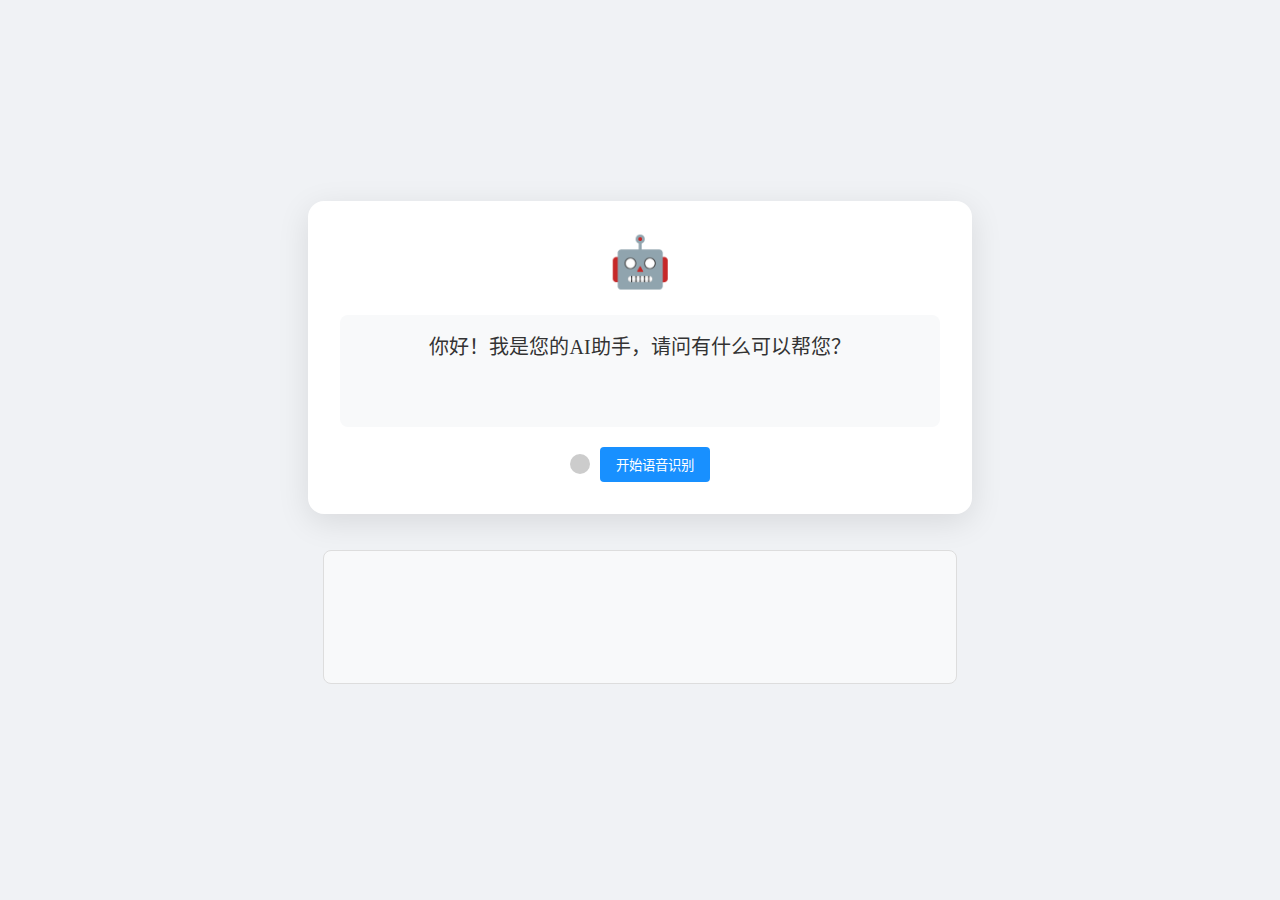
<file: 7.4/机器人静态页面.html>
<!DOCTYPE html>
<html lang="zh-CN">
<head>
    <meta charset="UTF-8">
    <meta name="viewport" content="width=device-width, initial-scale=1.0">
    <title>AI情感交互界面</title>
    <style>
        body {
            background: #f0f2f5;
            display: flex;
            flex-direction: column;
            justify-content: center;
            align-items: center;
            min-height: 100vh;
            margin: 0;
        }

        .response-box {
            width: 600px;
            background: white;
            border-radius: 16px;
            box-shadow: 0 8px 32px rgba(0,0,0,0.1);
            padding: 32px;
            transition: all 0.3s ease;
            margin-bottom: 20px;
        }

        .emoji-container {
            text-align: center;
            margin-bottom: 24px;
            animation: emoji-enter 0.5s ease;
        }

        .emoji {
            font-size: 50px;
            display: inline-block;
            transform-origin: center bottom;
            animation: emoji-bounce 1.2s infinite;
        }

        .response-text {
            font-size: 20px;
            color: #333;
            text-align: center;
            padding: 16px;
            border-radius: 8px;
            background: #f8f9fa;
            height: 80px;
        }
        
        .voice-controls {
            display: flex;
            align-items: center;
            justify-content: center;
            margin-top: 20px;
        }
        
        #status {
            width: 20px;
            height: 20px;
            border-radius: 50%;
            display: inline-block;
            margin-right: 10px;
            background: #ccc;
        }
        
        #status.active {
            background: #00c853;
            animation: pulse 1s infinite;
        }
        
        #transcript {
            width: 600px;
            border: 1px solid #ddd;
            min-height: 100px;
            padding: 1rem;
            margin: 1rem 0;
            white-space: pre-wrap;
            background: #f8f9fa;
            border-radius: 8px;
        }

        .interim {
            color: #666;
            font-style: italic;
        }
        
        button {
            padding: 8px 16px;
            border: none;
            border-radius: 4px;
            background: #1890ff;
            color: white;
            cursor: pointer;
            transition: background 0.3s;
        }
        
        button:hover {
            background: #40a9ff;
        }
        
        button:disabled {
            background: #ccc;
            cursor: not-allowed;
        }
        
        .warning-message {
            color: #ff4d4f;
            font-weight: bold;
        }
        
        @keyframes emoji-bounce {
            0%, 100% { transform: translateY(0); }
            50% { transform: translateY(-10px); }
        }
        
        /* 缩放和淡入 */
        @keyframes emoji-enter {
            0% { transform: scale(0); opacity: 0; }
            80% { transform: scale(1.1); }
            100% { transform: scale(1); opacity: 1; }
        }
        
        @keyframes pulse {
            0% { box-shadow: 0 0 0 0 rgba(0,200,83,0.4); }
            70% { box-shadow: 0 0 0 10px rgba(0,200,83,0); }
            100% { box-shadow: 0 0 0 0 rgba(0,200,83,0); }
        }
    </style>
</head>
<body>
    <div class="response-box">
        <div class="emoji-container">
            <span class="emoji">🤖</span>
        </div>
        <div class="response-text" id="responseContent">
            你好！我是您的AI助手，请问有什么可以帮您？
        </div>
        
        <div class="voice-controls">
            <span id="status"></span>
            <button id="toggleBtn">开始语音识别</button>
        </div>
    </div>

    <div id="transcript"></div>

    <script>
        // 模拟AI回答更新
        const emojis = ["🤔", "😊", "🎉", "💡", "⚠️", "❤️"];
        const responses = [
            "正在认真思考您的问题...",
            "这个建议听起来不错！需要我详细说明吗？",
            "恭喜！操作已成功完成 🎊",
            "发现创新解决方案：建议尝试...",
            "注意：该操作存在风险，请确认！",
            "感谢您的耐心等待！问题已解决 ❤️"
        ];
        
        // 获取DOM元素
        const emojiElement = document.querySelector('.emoji');
        const responseElement = document.getElementById('responseContent');
        const transcriptElement = document.getElementById('transcript');
        const statusElement = document.getElementById('status');
        const toggleButton = document.getElementById('toggleBtn');
        const emojiContainer = document.querySelector('.emoji-container');
        
        // 创建语音识别对象
        const SpeechRecognition = window.SpeechRecognition || window.webkitSpeechRecognition;
        let recognition;
        
        // 语音识别和自动切换状态变量
        let isRecognizing = false;
        let autoChangeInterval = null;
        let currentIndex = 0;
        let micPermissionGranted = false;
        
        // 初始化语音识别
        function initSpeechRecognition() {
            // 检查浏览器是否支持语音识别
            if (SpeechRecognition) {
                recognition = new SpeechRecognition();
                
                // 设置语音识别参数
                recognition.continuous = true;
                recognition.interimResults = true;
                recognition.lang = 'zh-CN';
                
                // 设置事件处理函数
                recognition.onstart = handleRecognitionStart;
                recognition.onend = handleRecognitionEnd;
                recognition.onresult = handleRecognitionResult;
                recognition.onerror = handleRecognitionError;
                
                // 绑定按钮点击事件
                toggleButton.addEventListener('click', toggleRecognition);
            
                // 尝试预先获取麦克风权限
                requestMicrophonePermission();
            
                // 浏览器不支持语音识别
                displayWarning('⚠️ 当前浏览器不支持语音识别功能');
                disableSpeechRecognition();
            }
        }
        
        
        // 显示警告信息
        function displayWarning(message) {
            transcriptElement.innerHTML = `<div class="warning-message">${message}</div>`;
        }
        
        // 禁用语音识别
        function disableSpeechRecognition() {
            toggleButton.disabled = true;
            toggleButton.textContent = '语音识别不可用';
            statusElement.style.backgroundColor = '#ff4d4f';
        }
        
        // 初始化自动表情切换
        startAutoChange();
        
        // 开始自动切换
        function startAutoChange() {
            stopAutoChange();
            
            autoChangeInterval = setInterval(() => {
                updateRobotState(currentIndex);
                currentIndex = (currentIndex + 1) % emojis.length;
            }, 3000);
        }
        
        // 停止自动切换
        function stopAutoChange() {
            if (autoChangeInterval) {
                clearInterval(autoChangeInterval);
                autoChangeInterval = null;
            }
        }
        
        // 更新机器人状态
        function updateRobotState(index) {
            emojiElement.textContent = emojis[index];
            responseElement.textContent = responses[index];
            
            // 重置并触发动画
            emojiContainer.style.animation = 'none';
            // 触发重绘
            void emojiContainer.offsetWidth;
            emojiContainer.style.animation = 'emoji-enter 0.5s ease';
        }
        
        // 处理识别开始事件
        function handleRecognitionStart() {
            isRecognizing = true;
            statusElement.classList.add('active');
            toggleButton.textContent = '停止识别';
            
            // 清除任何警告信息
            if (transcriptElement.querySelector('.warning-message')) {
                transcriptElement.innerHTML = '';
            }
            
            // 停止自动切换，显示思考表情
            stopAutoChange();
            updateRobotState(0); // 思考表情
        }
        
        // 处理识别结束事件
        function handleRecognitionEnd() {
            isRecognizing = false;
            statusElement.classList.remove('active');
            toggleButton.textContent = '开始语音识别';
            
            // 恢复自动切换
            startAutoChange();
        }
        
        // 处理识别结果事件
        function handleRecognitionResult(event) {
            let finalText = '';
            let interimText = '';
            
            // 处理识别结果
            for (let i = event.resultIndex; i < event.results.length; i++) {
                const transcript = event.results[i][0].transcript;
                if (event.results[i].isFinal) {
                    finalText += transcript + '\n';
                    
                    // 当有最终结果时，随机显示一个响应（排除思考状态）
                    if (transcript.trim() !== '') {
                        // 创建排除思考状态的索引数组 [1,2,3,4,5]
                        const availableIndices = Array.from(
                            {length: responses.length - 1}, 
                            (_, i) => i + 1
                        );
                        const randomIndex = availableIndices[
                            Math.floor(Math.random() * availableIndices.length)
                        ];
                        updateRobotState(randomIndex);
                    }
                } else {
                    interimText += transcript;
                }
            }
            
            // 更新显示内容
            transcriptElement.innerHTML = finalText.replace(/\n/g, '<br>') + 
                (interimText ? `<span class="interim">${interimText}</span>` : '');
        }
        
        // 处理识别错误事件
        function handleRecognitionError(event) {
            console.error('语音识别错误:', event.error);
            
            switch (event.error) {
                case 'not-allowed':
                case 'permission-denied':
                    displayWarning('⚠️ 请授予麦克风访问权限才能使用语音识别');
                    disableSpeechRecognition();
                    updateRobotState(4); 
                    break;
                    
                case 'audio-capture':
                    displayWarning('⚠️ 未检测到麦克风设备');
                    updateRobotState(4);
                    break;
                    
                case 'network':
                    displayWarning('⚠️ 网络连接错误，请检查您的互联网连接');
                    updateRobotState(4);
                    break;
                    
                case 'aborted':
                    // 用户或系统中止
                    break;
                    
                case 'no-speech':
                    // 没有检测到语音
                    break;
                    
                default:
                    if (!isRecognizing) return; 
                    alert(`语音识别错误: ${event.error}`);
                    updateRobotState(4); 
            }
        }
        
        // 切换语音识别状态
        function toggleRecognition() {
            if (isRecognizing) {
                recognition.stop();
            } else {
                try {
                    recognition.start();
                } catch (error) {
                    console.error('启动语音识别失败:', error);
                    
                    // 处理"already started"错误
                    if (error.name === 'InvalidStateError') {
                        try {
                            recognition.stop();
                            setTimeout(() => recognition.start(), 200);
                        } catch (e) {
                            displayWarning('⚠️ 语音识别服务异常，请刷新页面重试');
                        }
                    } else {
                        alert('启动语音识别失败，请尝试刷新页面');
                        updateRobotState(4); 
                    }
                }
            }
        }
        
        // 立即初始化语音识别，无需等待DOMContentLoaded事件
        initSpeechRecognition();
    </script>
</body>
</html>
</file>
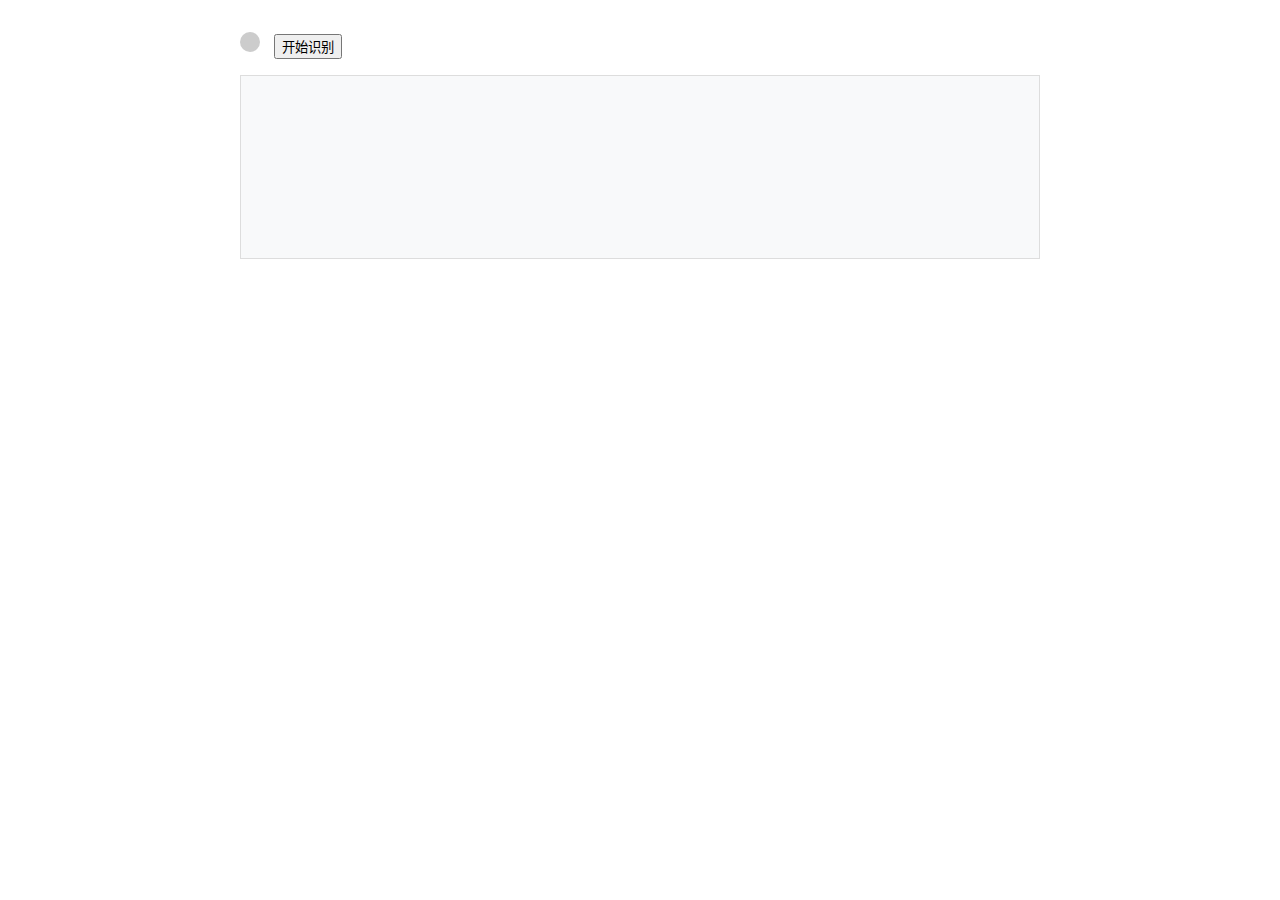
<file: 7.4/语音识别.html>
<!DOCTYPE html>
<html lang="zh-CN">
<head>
  <meta charset="UTF-8">
  <meta name="viewport" content="width=device-width, initial-scale=1.0">
  <title>语音转文字实时演示</title>
  <style>
    body {
      font-family: 'Segoe UI', sans-serif;
      max-width: 800px;
      margin: 2rem auto;
      padding: 0 1rem;
    }
    
    #status {
      width: 20px;
      height: 20px;
      border-radius: 50%;
      display: inline-block;
      margin-right: 10px;
      background: #ccc;
    }
    
    #status.active {
      background: #00c853;
      animation: pulse 1s infinite;
    }
    
    @keyframes pulse {
      0% { box-shadow: 0 0 0 0 rgba(0,200,83,0.4); }
      70% { box-shadow: 0 0 0 10px rgba(0,200,83,0); }
      100% { box-shadow: 0 0 0 0 rgba(0,200,83,0); }
    }

    #transcript {
      border: 1px solid #ddd;
      min-height: 150px;
      padding: 1rem;
      margin: 1rem 0;
      white-space: pre-wrap;
      background: #f8f9fa;
    }

    .interim {
      color: #666;
      font-style: italic;
    }
  </style>
</head>
<body>
  <!-- <h2>实时语音转文字演示</h2> -->
  
  <div>
    <span id="status"></span>
    <button id="toggleBtn">开始识别</button>
    <!-- <span id="lang">当前语言：中文</span> -->
  </div>

  <div id="transcript"></div>

  <script>
    const recognition = new (window.SpeechRecognition || window.webkitSpeechRecognition)();
    const transcriptDiv = document.getElementById('transcript');
    const statusEl = document.getElementById('status');
    const toggleBtn = document.getElementById('toggleBtn');

    // 基础配置
    recognition.continuous = true;
    recognition.interimResults = true;
    recognition.lang = 'zh-CN';

    // 状态管理
    let isRecognizing = false;

    // 事件处理
    recognition.onstart = () => {
      isRecognizing = true;
      statusEl.classList.add('active');
      toggleBtn.textContent = '停止识别';
    };

    recognition.onend = () => {
      isRecognizing = false;
      statusEl.classList.remove('active');
      toggleBtn.textContent = '开始识别';
    };

    recognition.onresult = (event) => {
      let final = '';
      let interim = '';

      for (let i = event.resultIndex; i < event.results.length; i++) {
        const transcript = event.results[i][0].transcript;
        if (event.results[i].isFinal) {
          final += transcript + '\n';
        } else {
          interim += transcript;
        }
      }

      transcriptDiv.innerHTML = final.replace(/\n/g, '<br>') + 
        `<span class="interim">${interim}</span>`;
    };

    recognition.onerror = (event) => {
      console.error('识别错误:', event.error);
      alert(`识别错误: ${event.error}`);
    };

    // 按钮控制
    toggleBtn.addEventListener('click', () => {
      if (isRecognizing) {
        recognition.stop();
      } else {
        recognition.start();
      }
    });

    // 权限检测
    if (!('webkitSpeechRecognition' in window)) {
      transcriptDiv.innerHTML = '⚠️ 当前浏览器不支持语音识别功能';
      toggleBtn.disabled = true;
    }
  </script>
</body>
</html>
</file>
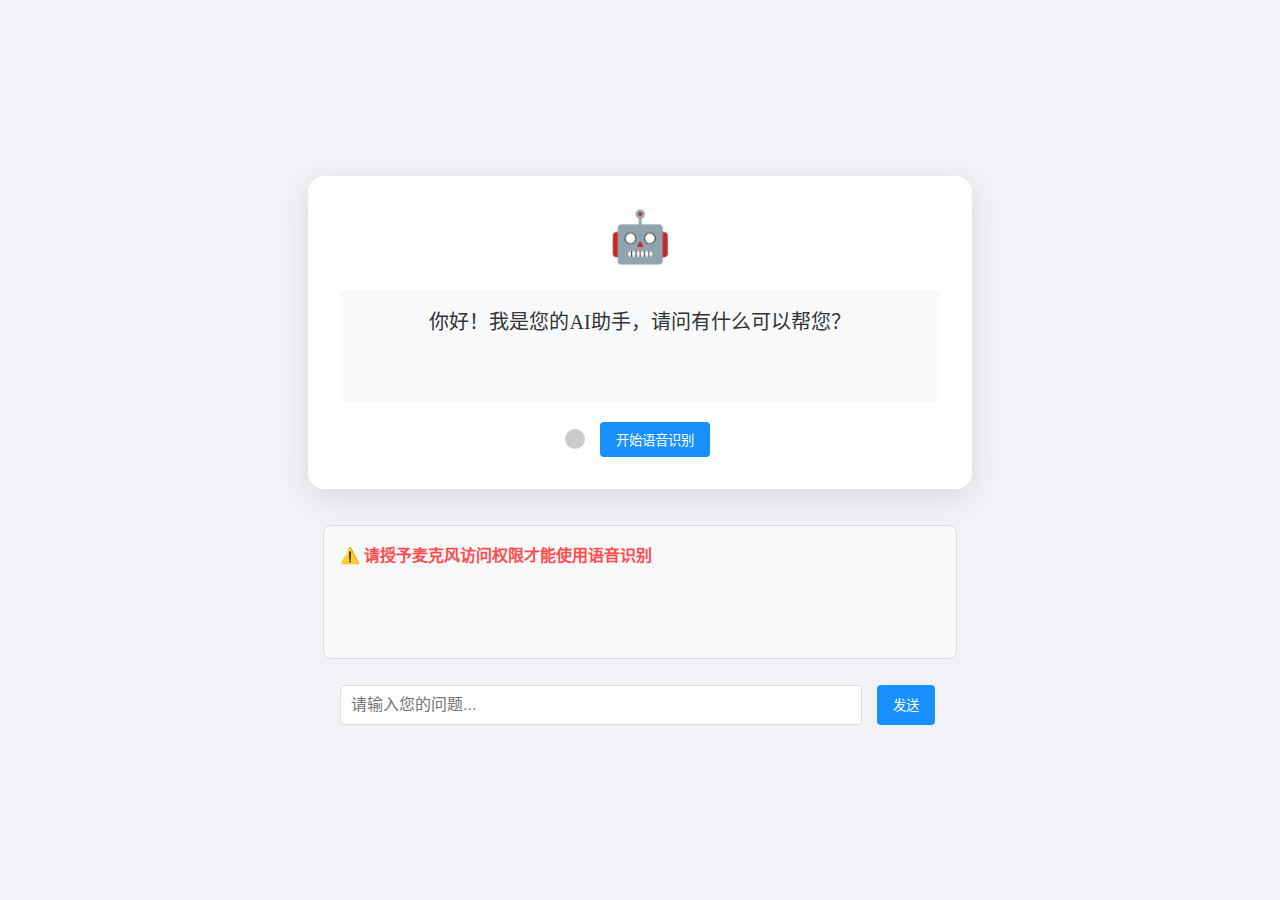
<file: Springboot-backend/7.4/机器人页面前后端联调测试.html>
<!DOCTYPE html>
<html lang="zh-CN">
<head>
    <meta charset="UTF-8">
    <meta name="viewport" content="width=device-width, initial-scale=1.0">
    <title>AI情感交互界面</title>
    <style>
        body {
            background: #f0f2f5;
            display: flex;
            flex-direction: column;
            justify-content: center;
            align-items: center;
            min-height: 100vh;
            margin: 0;
        }

        .response-box {
            width: 600px;
            background: white;
            border-radius: 16px;
            box-shadow: 0 8px 32px rgba(0,0,0,0.1);
            padding: 32px;
            transition: all 0.3s ease;
            margin-bottom: 20px;
        }

        .emoji-container {
            text-align: center;
            margin-bottom: 24px;
            animation: emoji-enter 0.5s ease;
        }

        .emoji {
            font-size: 50px;
            display: inline-block;
            transform-origin: center bottom;
            animation: emoji-bounce 1.2s infinite;
        }

        .response-text {
            font-size: 20px;
            color: #333;
            text-align: center;
            padding: 16px;
            border-radius: 8px;
            background: #f8f9fa;
            height: 80px;
        }
        
        .voice-controls {
            display: flex;
            align-items: center;
            justify-content: center;
            margin-top: 20px;
        }
        
        #status {
            width: 20px;
            height: 20px;
            border-radius: 50%;
            display: inline-block;
            margin-right: 10px;
            background: #ccc;
        }
        
        #status.active {
            background: #00c853;
            animation: pulse 1s infinite;
        }
        
        #transcript {
            width: 600px;
            border: 1px solid #ddd;
            min-height: 100px;
            padding: 1rem;
            margin: 1rem 0;
            white-space: pre-wrap;
            background: #f8f9fa;
            border-radius: 8px;
        }

        .interim {
            color: #666;
            font-style: italic;
        }
        
        button {
            padding: 8px 16px;
            border: none;
            border-radius: 4px;
            background: #1890ff;
            color: white;
            cursor: pointer;
            transition: background 0.3s;
            margin: 0 5px;
        }
        
        button:hover {
            background: #40a9ff;
        }
        
        button:disabled {
            background: #ccc;
            cursor: not-allowed;
        }
        
        .warning-message {
            color: #ff4d4f;
            font-weight: bold;
        }

        .input-area {
            display: flex;
            width: 600px;
            margin-top: 10px;
        }

        #messageInput {
            flex: 1;
            padding: 10px;
            border: 1px solid #ddd;
            border-radius: 4px;
            font-size: 16px;
            margin-right: 10px;
        }
        
        @keyframes emoji-bounce {
            0%, 100% { transform: translateY(0); }
            50% { transform: translateY(-10px); }
        }
        
        /* 缩放和淡入 */
        @keyframes emoji-enter {
            0% { transform: scale(0); opacity: 0; }
            80% { transform: scale(1.1); }
            100% { transform: scale(1); opacity: 1; }
        }
        
        @keyframes pulse {
            0% { box-shadow: 0 0 0 0 rgba(0,200,83,0.4); }
            70% { box-shadow: 0 0 0 10px rgba(0,200,83,0); }
            100% { box-shadow: 0 0 0 0 rgba(0,200,83,0); }
        }
    </style>
</head>
<body>
    <div class="response-box">
        <div class="emoji-container">
            <span class="emoji">🤖</span>
        </div>
        <div class="response-text" id="responseContent">
            你好！我是您的AI助手，请问有什么可以帮您？
        </div>
        
        <div class="voice-controls">
            <span id="status"></span>
            <button id="toggleBtn">开始语音识别</button>
        </div>
    </div>

    <div id="transcript"></div>

    <div class="input-area">
        <input type="text" id="messageInput" placeholder="请输入您的问题...">
        <button id="sendBtn">发送</button>
    </div>

    <script>
        // 后端API地址
        const API_BASE_URL = 'http://localhost:8081/api';
        
        // 获取DOM元素
        const emojiElement = document.querySelector('.emoji');
        const responseElement = document.getElementById('responseContent');
        const transcriptElement = document.getElementById('transcript');
        const statusElement = document.getElementById('status');
        const toggleButton = document.getElementById('toggleBtn');
        const emojiContainer = document.querySelector('.emoji-container');
        const messageInput = document.getElementById('messageInput');
        const sendButton = document.getElementById('sendBtn');
        
        // 创建语音识别对象
        const SpeechRecognition = window.SpeechRecognition || window.webkitSpeechRecognition;
        let recognition;
        
        // 语音识别和自动切换状态变量
        let isRecognizing = false;
        let autoChangeInterval = null;
        let currentIndex = 0;
        let micPermissionGranted = false;
        
        // 初始化页面，从后端获取初始状态
        window.addEventListener('DOMContentLoaded', initializePage);

        // 初始化页面
        function initializePage() {
            // 从后端API获取初始状态
            fetch(`${API_BASE_URL}/chat/init`)
                .then(response => response.json())
                .then(data => {
                    if (data.code === 0 && data.data) {
                        updateRobotState(data.data.emoji, data.data.content);
                    }
                })
                .catch(error => {
                    console.error('获取初始状态失败:', error);
                });

            // 初始化语音识别
            initSpeechRecognition();

            // 绑定发送按钮事件
            sendButton.addEventListener('click', sendMessage);

            // 绑定输入框回车事件
            messageInput.addEventListener('keypress', function(e) {
                if (e.key === 'Enter') {
                    sendMessage();
                }
            });
        }
        
        // 发送文本消息到后端
        function sendMessage() {
            const message = messageInput.value.trim();
            if (!message) return;

            // 显示正在思考状态
            updateRobotState("🤔", "正在思考您的问题...");
            
            // 发送消息到后端API
            fetch(`${API_BASE_URL}/chat/message`, {
                method: 'POST',
                headers: {
                    'Content-Type': 'application/json'
                },
                body: JSON.stringify({
                    content: message,
                    userId: 1
                })
            })
            .then(response => response.json())
            .then(data => {
                if (data.code === 0 && data.data) {
                    updateRobotState(data.data.emoji, data.data.content);
                }
            })
            .catch(error => {
                console.error('发送消息失败:', error);
                updateRobotState("⚠️", "抱歉，服务器连接失败，请稍后再试");
            });
            
            // 清空输入框
            messageInput.value = '';
        }
        
        // 初始化语音识别
        function initSpeechRecognition() {
            // 检查浏览器是否支持语音识别
            if (SpeechRecognition) {
                recognition = new SpeechRecognition();
                
                // 设置语音识别参数
                recognition.continuous = true;
                recognition.interimResults = true;
                recognition.lang = 'zh-CN';
                
                // 设置事件处理函数
                recognition.onstart = handleRecognitionStart;
                recognition.onend = handleRecognitionEnd;
                recognition.onresult = handleRecognitionResult;
                recognition.onerror = handleRecognitionError;
                
                // 绑定按钮点击事件
                toggleButton.addEventListener('click', toggleRecognition);
            
                // 尝试预先获取麦克风权限
                requestMicrophonePermission();
            } else {
                // 浏览器不支持语音识别
                displayWarning('⚠️ 当前浏览器不支持语音识别功能');
                disableSpeechRecognition();
            }
        }
        
        // 请求麦克风权限
        function requestMicrophonePermission() {
            navigator.mediaDevices.getUserMedia({ audio: true })
                .then(stream => {
                    micPermissionGranted = true;
                    stream.getTracks().forEach(track => track.stop());
                })
                .catch(error => {
                    console.error('麦克风权限获取失败:', error);
                    displayWarning('⚠️ 请授予麦克风访问权限才能使用语音识别');
                });
        }
        
        // 显示警告信息
        function displayWarning(message) {
            transcriptElement.innerHTML = `<div class="warning-message">${message}</div>`;
        }
        
        // 禁用语音识别
        function disableSpeechRecognition() {
            toggleButton.disabled = true;
            toggleButton.textContent = '语音识别不可用';
            statusElement.style.backgroundColor = '#ff4d4f';
        }
        
        // 开始自动切换
        function startAutoChange() {
            stopAutoChange();
            
            autoChangeInterval = setInterval(() => {
                // 使用随机表情和回复
                fetch(`${API_BASE_URL}/chat/init`)
                    .then(response => response.json())
                    .then(data => {
                        if (data.code === 0 && data.data) {
                            updateRobotState(data.data.emoji, data.data.content);
                        }
                    })
                    .catch(error => {
                        console.error('获取状态失败:', error);
                    });
            }, 5000);
        }
        
        // 停止自动切换
        function stopAutoChange() {
            if (autoChangeInterval) {
                clearInterval(autoChangeInterval);
                autoChangeInterval = null;
            }
        }
        
        // 更新机器人状态
        function updateRobotState(emoji, content) {
            emojiElement.textContent = emoji;
            responseElement.textContent = content;
            
            // 重置并触发动画
            emojiContainer.style.animation = 'none';
            // 触发重绘
            void emojiContainer.offsetWidth;
            emojiContainer.style.animation = 'emoji-enter 0.5s ease';
        }
        
        // 处理识别开始事件
        function handleRecognitionStart() {
            isRecognizing = true;
            statusElement.classList.add('active');
            toggleButton.textContent = '停止识别';
            
            // 清除任何警告信息
            if (transcriptElement.querySelector('.warning-message')) {
                transcriptElement.innerHTML = '';
            }
            
            // 停止自动切换，显示思考表情
            stopAutoChange();
            updateRobotState("🤔", "正在倾听...");
        }
        
        // 处理识别结束事件
        function handleRecognitionEnd() {
            isRecognizing = false;
            statusElement.classList.remove('active');
            toggleButton.textContent = '开始语音识别';
        }
        
        // 处理识别结果事件
        function handleRecognitionResult(event) {
            let finalText = '';
            let interimText = '';
            
            // 处理识别结果
            for (let i = event.resultIndex; i < event.results.length; i++) {
                const transcript = event.results[i][0].transcript;
                if (event.results[i].isFinal) {
                    finalText += transcript;
                    
                    // 当有最终结果时，发送到后端API
                    if (transcript.trim() !== '') {
                        sendTranscriptToBackend(transcript);
                    }
                } else {
                    interimText += transcript;
                }
            }
            
            // 更新显示内容
            transcriptElement.innerHTML = finalText.replace(/\n/g, '<br>') + 
                (interimText ? `<span class="interim">${interimText}</span>` : '');
        }
        
        // 发送识别文本到后端API
        function sendTranscriptToBackend(transcript) {
            fetch(`${API_BASE_URL}/chat/speech`, {
                method: 'POST',
                headers: {
                    'Content-Type': 'application/json'
                },
                body: JSON.stringify({
                    transcript: transcript,
                    userId: 1 // 可以根据实际情况设置用户ID
                })
            })
            .then(response => response.json())
            .then(data => {
                if (data.code === 0 && data.data) {
                    updateRobotState(data.data.emoji, data.data.content);
                }
            })
            .catch(error => {
                console.error('发送语音识别文本失败:', error);
                updateRobotState("⚠️", "抱歉，服务器连接失败，请稍后再试");
            });
        }
        
        // 处理识别错误事件
        function handleRecognitionError(event) {
            console.error('语音识别错误:', event.error);
            
            switch (event.error) {
                case 'not-allowed':
                case 'permission-denied':
                    displayWarning('⚠️ 请授予麦克风访问权限才能使用语音识别');
                    disableSpeechRecognition();
                    updateRobotState("⚠️", "请授予麦克风访问权限才能使用语音识别");
                    break;
                    
                case 'audio-capture':
                    displayWarning('⚠️ 未检测到麦克风设备');
                    updateRobotState("⚠️", "未检测到麦克风设备");
                    break;
                    
                case 'network':
                    displayWarning('⚠️ 网络连接错误，请检查您的互联网连接');
                    updateRobotState("⚠️", "网络连接错误，请检查您的互联网连接");
                    break;
                    
                case 'aborted':
                    // 用户或系统中止
                    break;
                    
                case 'no-speech':
                    // 没有检测到语音
                    break;
                    
                default:
                    if (!isRecognizing) return; 
                    alert(`语音识别错误: ${event.error}`);
                    updateRobotState("⚠️", "语音识别错误，请稍后再试");
            }
        }
        
        // 切换语音识别状态
        function toggleRecognition() {
            if (isRecognizing) {
                recognition.stop();
            } else {
                try {
                    recognition.start();
                } catch (error) {
                    console.error('启动语音识别失败:', error);
                    
                    // 处理already starter错误
                    if (error.name === 'InvalidStateError') {
                        try {
                            recognition.stop();
                            setTimeout(() => recognition.start(), 200);
                        } catch (e) {
                            displayWarning('⚠️ 语音识别服务异常，请刷新页面重试');
                        }
                    } else {
                        alert('启动语音识别失败，请尝试刷新页面');
                        updateRobotState("⚠️", "启动语音识别失败，请尝试刷新页面");
                    }
                }
            }
        }
    </script>
</body>
</html>
</file>
